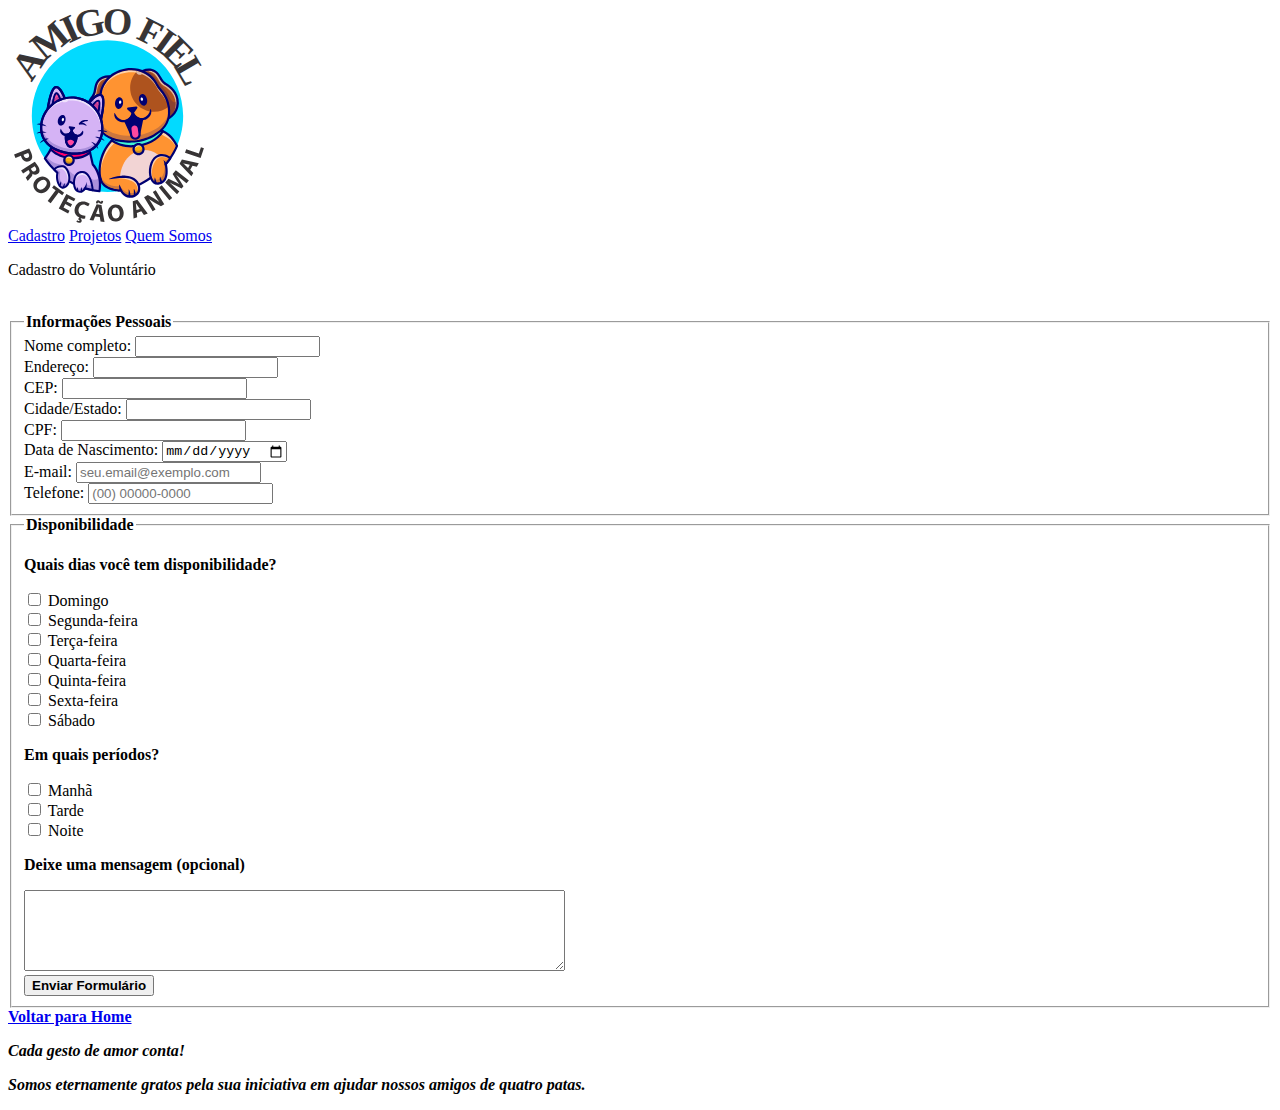
<file: atividade-1-html/cadastro.html>
<!DOCTYPE html>
<html lang="pt-BR">
<head>
    <meta charset="UTF-8">
    <meta name="viewport" content="width=device-width, initial-scale=1.0">
    <title>Cadastro</title>
</head>

<header class="header">
    <div class="container-nav">
        <div class="logo-container">
        <a href="index.html">
            <img src="imagens/amigo-fiel-logo.svg" alt="Logo" width="200px" class="Amigo Fiel - logo redondo azul com um gato e um cachorro dentro" class="logo">
        </a>
        </div>
        
        <nav class="nav">
        <a href="cadastro.html">Cadastro</a>
        <a href="projetos.html">Projetos</a>
        <a href="quemsomos.html">Quem Somos</a>
        </nav>
    </div>
</header>

<body>
    <main class="main-form">

        <div class="title">
            <p class="title">Cadastro do Voluntário</p><br>
        </div>

        <div class="container">
            
            <form action="#" method="post" class="form-voluntariado">
                <fieldset>
                    <legend><strong>Informações Pessoais</strong></legend>
                    
                    <div class="form-grid">
                        <div class="form-group">
                            <label for="nome">Nome completo:</label>
                            <input type="text" id="nome" name="nomecompleto" required>
                        </div>

                        <div class="form-group">
                            <label for="nome">Endereço:</label>
                            <input type="text" id="endereco" name="endereço" required>
                        </div>

                        <div class="form-group">
                            <label for="cep">CEP:</label>
                            <input type="text" id="cep" name="cep" required>
                        </div>

                        <div class="form-group">
                            <label for="cidade">Cidade/Estado:</label>
                            <input type="text" id="cidade" name="cidade_estado" required>
                        </div>

                        <div class="form-group">
                            <label for="cpf">CPF:</label>
                            <input type="text" id="cpf" name="cpf" required>
                        </div>

                        <div class="form-group">
                            <label for="nascimento">Data de Nascimento:</label>
                            <input type="date" id="nascimento" name="data_de_nascimento" required>
                        </div>
                        
                        <div class="form-group">
                            <label for="email">E-mail:</label>
                            <input type="email" id="email" name="email" placeholder="seu.email@exemplo.com" required>
                        </div>
                        
                        <div class="form-group">
                            <label for="telefone">Telefone:</label>
                            <input type="tel" id="telefone" name="telefone" placeholder="(00) 00000-0000" required>
                        </div>
                    </div>
                </fieldset>

                <fieldset>
                    <legend><strong>Disponibilidade</strong></legend>
                    
                    <p class="field-title"><strong>Quais dias você tem disponibilidade?</strong></p>

                    <div class="checkbox-group">
                        <input type="checkbox" id="domingo" name="disponibilidade[]" value="domingo">
                        <label for="domingo">Domingo</label>
                    </div>
                    <div class="checkbox-group">
                        <input type="checkbox" id="segunda" name="disponibilidade[]" value="segunda-feira">
                        <label for="segunda">Segunda-feira</label>
                    </div>
                    <div class="checkbox-group">
                        <input type="checkbox" id="terca" name="disponibilidade[]" value="terca-feira">
                        <label for="terca">Terça-feira</label>
                    </div>
                    <div class="checkbox-group">
                        <input type="checkbox" id="quarta" name="disponibilidade[]" value="quarta-feira">
                        <label for="quarta">Quarta-feira</label>
                    </div>
                    <div class="checkbox-group">
                        <input type="checkbox" id="quinta" name="disponibilidade[]" value="quinta-feira">
                        <label for="quinta">Quinta-feira</label>
                    </div>
                    <div class="checkbox-group">
                        <input type="checkbox" id="sexta" name="disponibilidade[]" value="sexta-feira">
                        <label for="sexta">Sexta-feira</label>
                    </div>
                    <div class="checkbox-group">
                        <input type="checkbox" id="sabado" name="disponibilidade[]" value="sabado">
                        <label for="sabado">Sábado</label>
                    </div>

                    <p class="field-title"><strong>Em quais períodos?</strong></p>
                    
                    <div class="checkbox-group">
                        <input type="checkbox" id="manha" name="periodo[]" value="manha">
                        <label for="manha">Manhã</label>
                    </div>
                    <div class="checkbox-group">
                        <input type="checkbox" id="tarde" name="periodo[]" value="tarde">
                        <label for="tarde">Tarde</label>
                    </div>
                    <div class="checkbox-group">
                        <input type="checkbox" id="noite" name="periodo[]" value="noite">
                        <label for="noite">Noite</label>
                    </div>

                    <p class="field-title"><strong>Deixe uma mensagem (opcional)</strong></p>
                    
                    <div class="checkbox-group">
                        <textarea name="mensagem" id="mensagem" rows="5" cols="65"></textarea>
                    </div>
                    
                    <div class="text-center">
                        <button type="submit" class="btn-submit"><strong>Enviar Formulário</strong></button>
                    </div>

                </fieldset>
            </form>
        </div>

        <div class="text-center">
            <a href="index.html" class="btn-home"><strong>Voltar para Home</strong></a>
        </div>

    </main>

    
    
    <footer class="footer">
        <p><strong><i>Cada gesto de amor conta!</i></strong></p>
        <p><strong><i>Somos eternamente gratos pela sua iniciativa em ajudar nossos amigos de quatro patas.</i></strong></p>
    </footer>
    
</body>
</html>
</file>
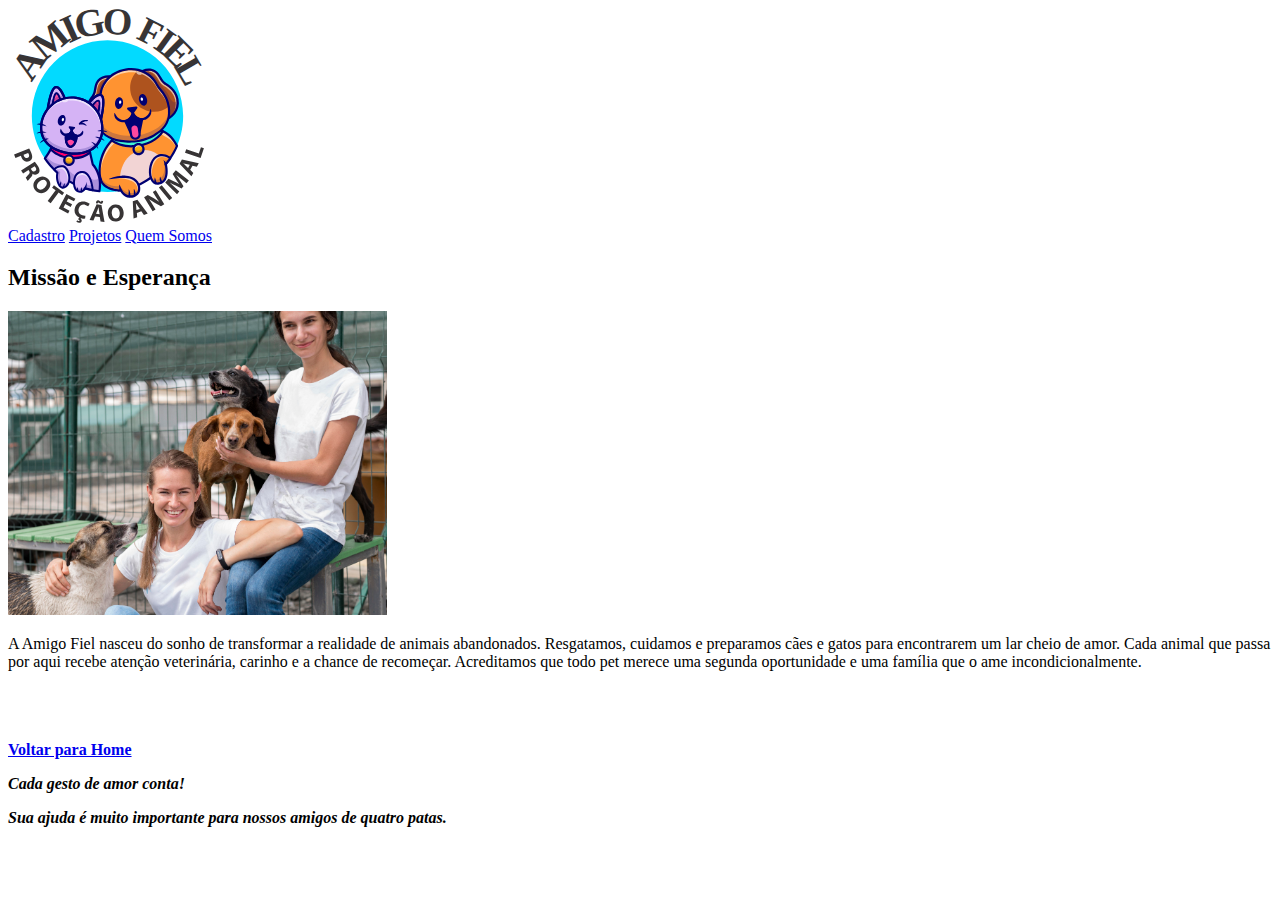
<file: atividade-1-html/quemsomos.html>
<!DOCTYPE html>
<html lang="pt-BR">
<head>
    <meta charset="UTF-8">
    <meta name="viewport" content="width=device-width, initial-scale=1.0">
    <title>Quem somos</title>
</head>
<body>
    <header class="header">
        <div class="container-nav">
            <div class="logo-container">
            <a href="index.html">
                <img src="imagens/amigo-fiel-logo.svg" alt="Logo" width="200px" class="Amigo Fiel - logo redondo azul com um gato e um cachorro dentro" class="logo">
            </a>
            </div>
            
            <nav class="nav">
            <a href="cadastro.html">Cadastro</a>
            <a href="projetos.html">Projetos</a>
            <a href="quemsomos.html">Quem Somos</a>
            </nav>
        </div>
    </header>

    <main>

        <div>
            <h2 class="title">Missão e Esperança</h2>
        </div>

        <div class="container-quem-somos">
            <img src="imagens/quem-somos.jpg" width="30%" alt="voluntárias sentadas junto de cães que estão sob os cuidados da Amigo Fiel" class="foto-maior">
            <p class="texto-foto">A Amigo Fiel nasceu do sonho de transformar a realidade de animais abandonados. Resgatamos, cuidamos e preparamos cães e gatos para encontrarem um lar cheio de amor. Cada animal que passa por aqui recebe atenção veterinária, carinho e a chance de recomeçar. Acreditamos que todo pet merece uma segunda oportunidade e uma família que o ame incondicionalmente.
            </p><br>
        </div><br>

        <div>
        </div><br>

        <div class="text-center">
            <a href="index.html" class="btn-home"><strong>Voltar para Home</strong></a>
        </div>

    </main>

    
    
    <footer class="footer">
        <p><strong><i>Cada gesto de amor conta!</i></strong></p>
        <p><strong><i>Sua ajuda é muito importante para nossos amigos de quatro patas.</i></strong></p>
    </footer>
    
</body>
</html>
</file>
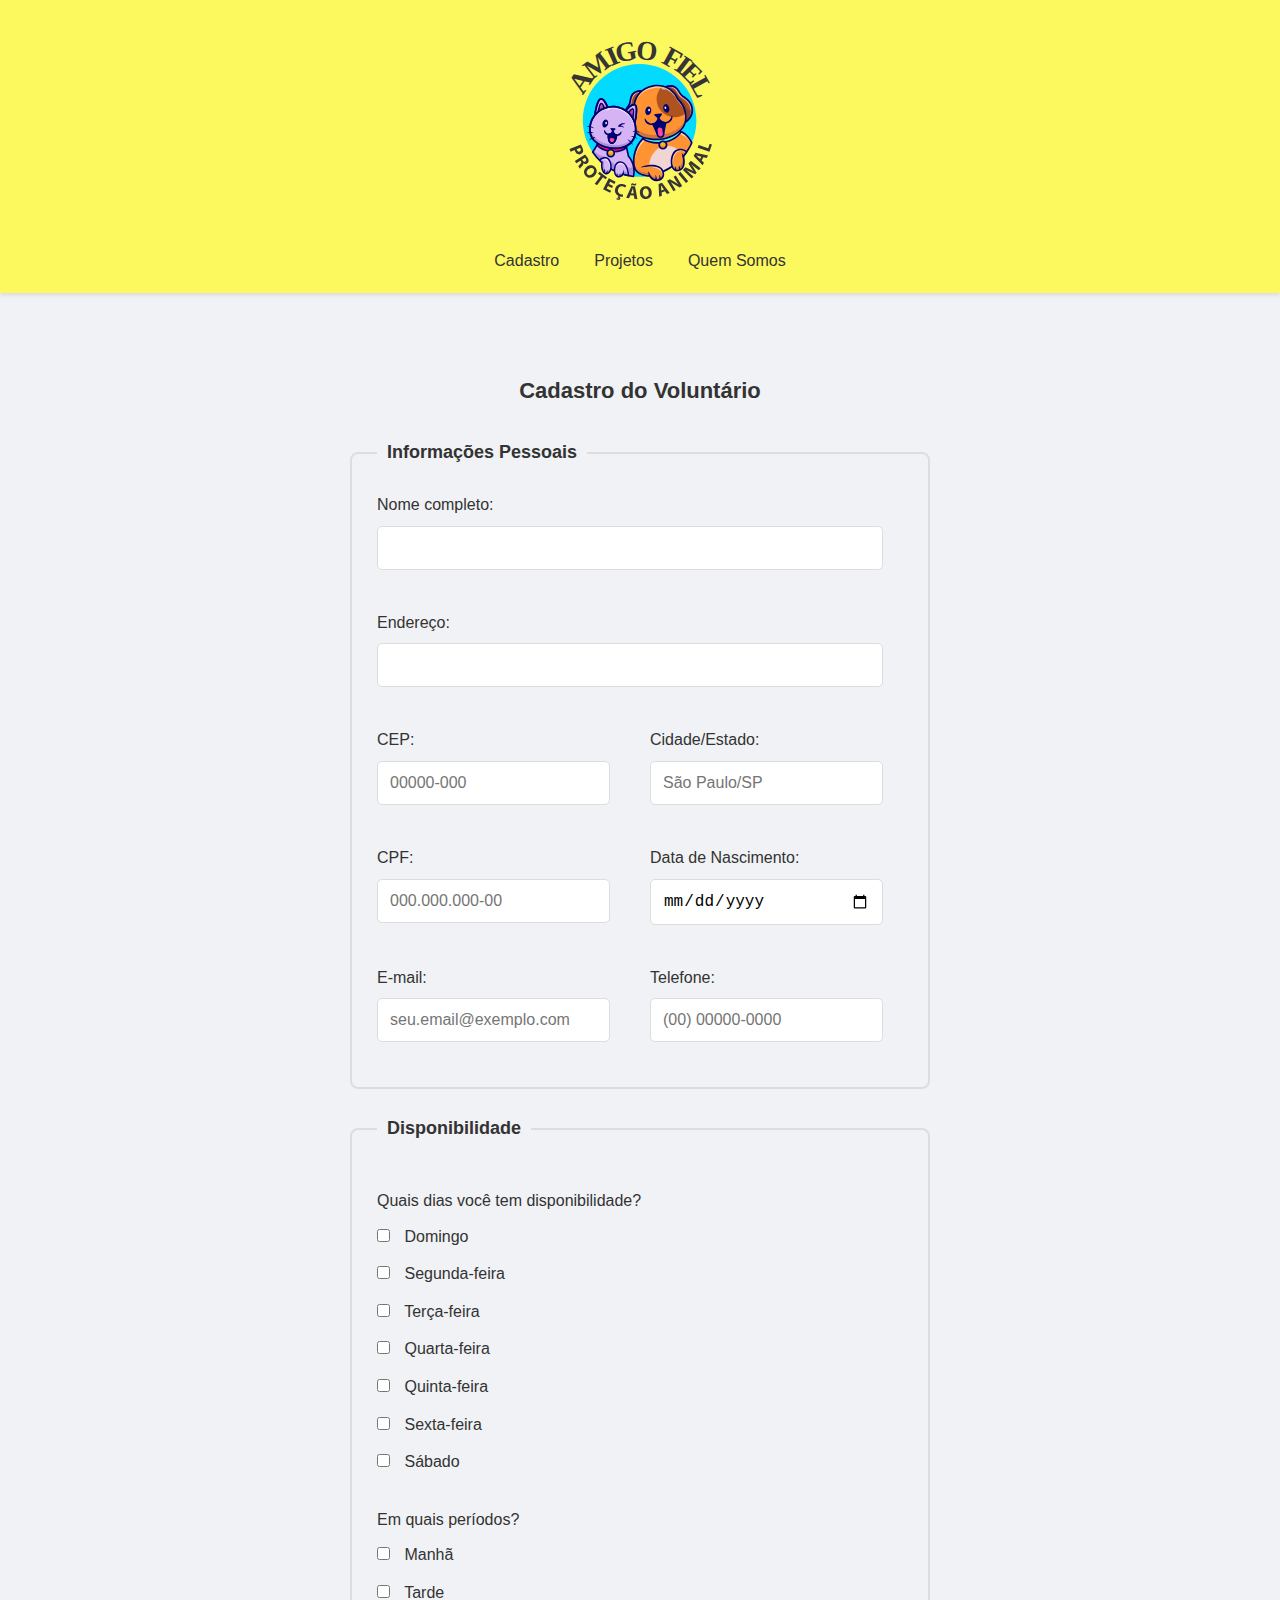
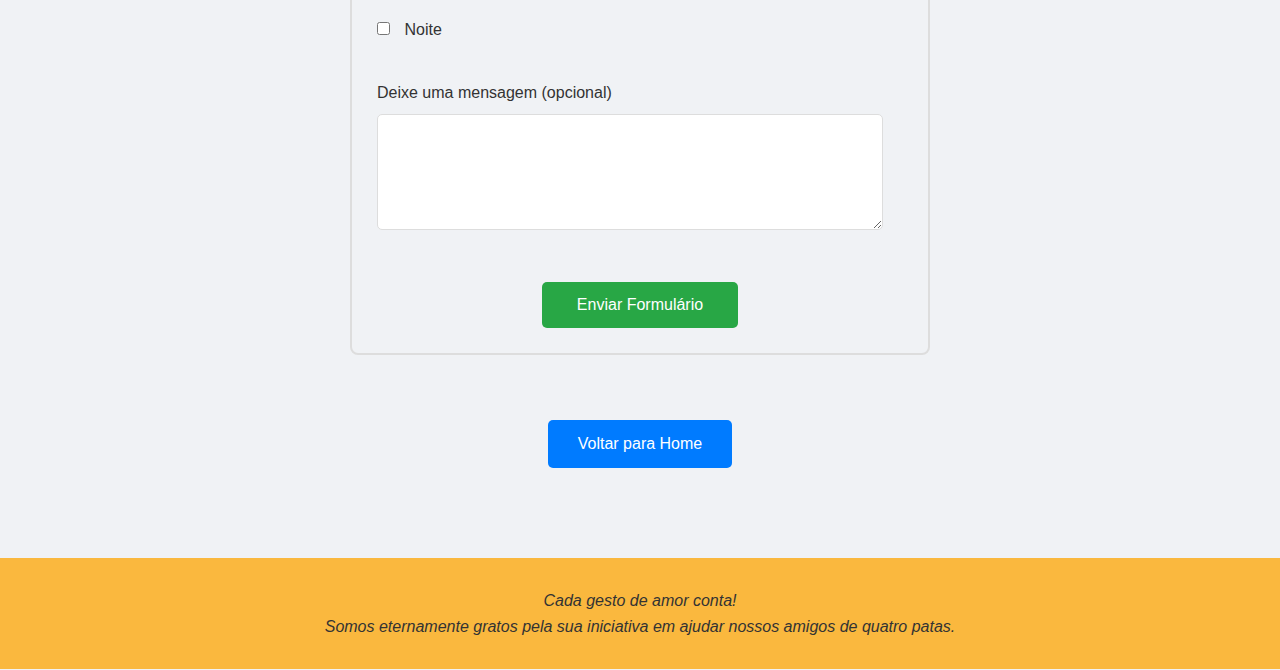
<file: atividade-2-css/cadastro.html>
<!DOCTYPE html>
<html lang="pt-BR">
<head>
    <meta charset="UTF-8">
    <meta name="viewport" content="width=device-width, initial-scale=1.0">
    <meta name="description" content="Cadastre-se como voluntário da ONG Amigo Fiel e ajude a transformar vidas.">
    <title>Cadastro de Voluntário - Amigo Fiel</title>
    <link rel="stylesheet" href="css/style.css">
</head>
<body>

    <header class="header">
        <div class="container-nav">
            <div class="logo-container">
                <a href="index.html" aria-label="Voltar para página inicial">
                    <img src="imagens/amigo-fiel-logo.svg" alt="Amigo Fiel - logo redondo azul com um gato e um cachorro dentro" class="logo">
                </a>
            </div>
            
            <nav class="nav">
                <a href="cadastro.html">Cadastro</a>
                <a href="projetos.html">Projetos</a>
                <a href="quemsomos.html">Quem Somos</a>
            </nav>
        </div>
    </header>

    <main class="main-form">

        <h1 class="title">Cadastro do Voluntário</h1>

        <div class="container">
            
            <form action="#" method="post" class="form-voluntariado">
                
                <fieldset>
                    <legend><strong>Informações Pessoais</strong></legend>
                    
                    <div class="form-grid">
                        <div class="form-group">
                            <label for="nome">Nome completo:</label>
                            <input type="text" id="nome" name="nome_completo" required>
                        </div>

                        <div class="form-group">
                            <label for="endereco">Endereço:</label>
                            <input type="text" id="endereco" name="endereco" required>
                        </div>

                        <div class="form-group">
                            <label for="cep">CEP:</label>
                            <input type="text" id="cep" name="cep" placeholder="00000-000" maxlength="9" required>
                        </div>

                        <div class="form-group">
                            <label for="cidade">Cidade/Estado:</label>
                            <input type="text" id="cidade" name="cidade_estado" placeholder="São Paulo/SP" required>
                        </div>

                        <div class="form-group">
                            <label for="cpf">CPF:</label>
                            <input type="text" id="cpf" name="cpf" placeholder="000.000.000-00" maxlength="14" required>
                        </div>

                        <div class="form-group">
                            <label for="nascimento">Data de Nascimento:</label>
                            <input type="date" id="nascimento" name="data_nascimento" required>
                        </div>
                        
                        <div class="form-group">
                            <label for="email">E-mail:</label>
                            <input type="email" id="email" name="email" placeholder="seu.email@exemplo.com" required>
                        </div>
                        
                        <div class="form-group">
                            <label for="telefone">Telefone:</label>
                            <input type="tel" id="telefone" name="telefone" placeholder="(00) 00000-0000" maxlength="15" required>
                        </div>
                    </div>
                </fieldset>

                <fieldset>
                    <legend><strong>Disponibilidade</strong></legend>
                    
                    <fieldset class="sub-fieldset">
                        <legend class="field-title">Quais dias você tem disponibilidade?</legend>

                        <div class="checkbox-group">
                            <input type="checkbox" id="domingo" name="disponibilidade" value="domingo">
                            <label for="domingo">Domingo</label>
                        </div>
                        <div class="checkbox-group">
                            <input type="checkbox" id="segunda" name="disponibilidade" value="segunda-feira">
                            <label for="segunda">Segunda-feira</label>
                        </div>
                        <div class="checkbox-group">
                            <input type="checkbox" id="terca" name="disponibilidade" value="terca-feira">
                            <label for="terca">Terça-feira</label>
                        </div>
                        <div class="checkbox-group">
                            <input type="checkbox" id="quarta" name="disponibilidade" value="quarta-feira">
                            <label for="quarta">Quarta-feira</label>
                        </div>
                        <div class="checkbox-group">
                            <input type="checkbox" id="quinta" name="disponibilidade" value="quinta-feira">
                            <label for="quinta">Quinta-feira</label>
                        </div>
                        <div class="checkbox-group">
                            <input type="checkbox" id="sexta" name="disponibilidade" value="sexta-feira">
                            <label for="sexta">Sexta-feira</label>
                        </div>
                        <div class="checkbox-group">
                            <input type="checkbox" id="sabado" name="disponibilidade" value="sabado">
                            <label for="sabado">Sábado</label>
                        </div>
                    </fieldset>

                    <fieldset class="sub-fieldset">
                        <legend class="field-title">Em quais períodos?</legend>
                        
                        <div class="checkbox-group">
                            <input type="checkbox" id="manha" name="periodo" value="manha">
                            <label for="manha">Manhã</label>
                        </div>
                        <div class="checkbox-group">
                            <input type="checkbox" id="tarde" name="periodo" value="tarde">
                            <label for="tarde">Tarde</label>
                        </div>
                        <div class="checkbox-group">
                            <input type="checkbox" id="noite" name="periodo" value="noite">
                            <label for="noite">Noite</label>
                        </div>
                    </fieldset>

                    <div class="form-group">
                        <label for="mensagem" class="field-title">Deixe uma mensagem (opcional)</label>
                        <textarea name="mensagem" id="mensagem" rows="5"></textarea>
                    </div>
                    
                    <div class="text-center">
                        <button type="submit" class="btn-submit">Enviar Formulário</button>
                    </div>

                </fieldset>
            </form>
        </div>

        <div class="text-center">
            <a href="index.html" class="btn-home">Voltar para Home</a>
        </div>

    </main>
    
    <footer class="footer">
        <p><em>Cada gesto de amor conta!</em></p>
        <p><em>Somos eternamente gratos pela sua iniciativa em ajudar nossos amigos de quatro patas.</em></p>
    </footer>
    
</body>
</html>
</file>
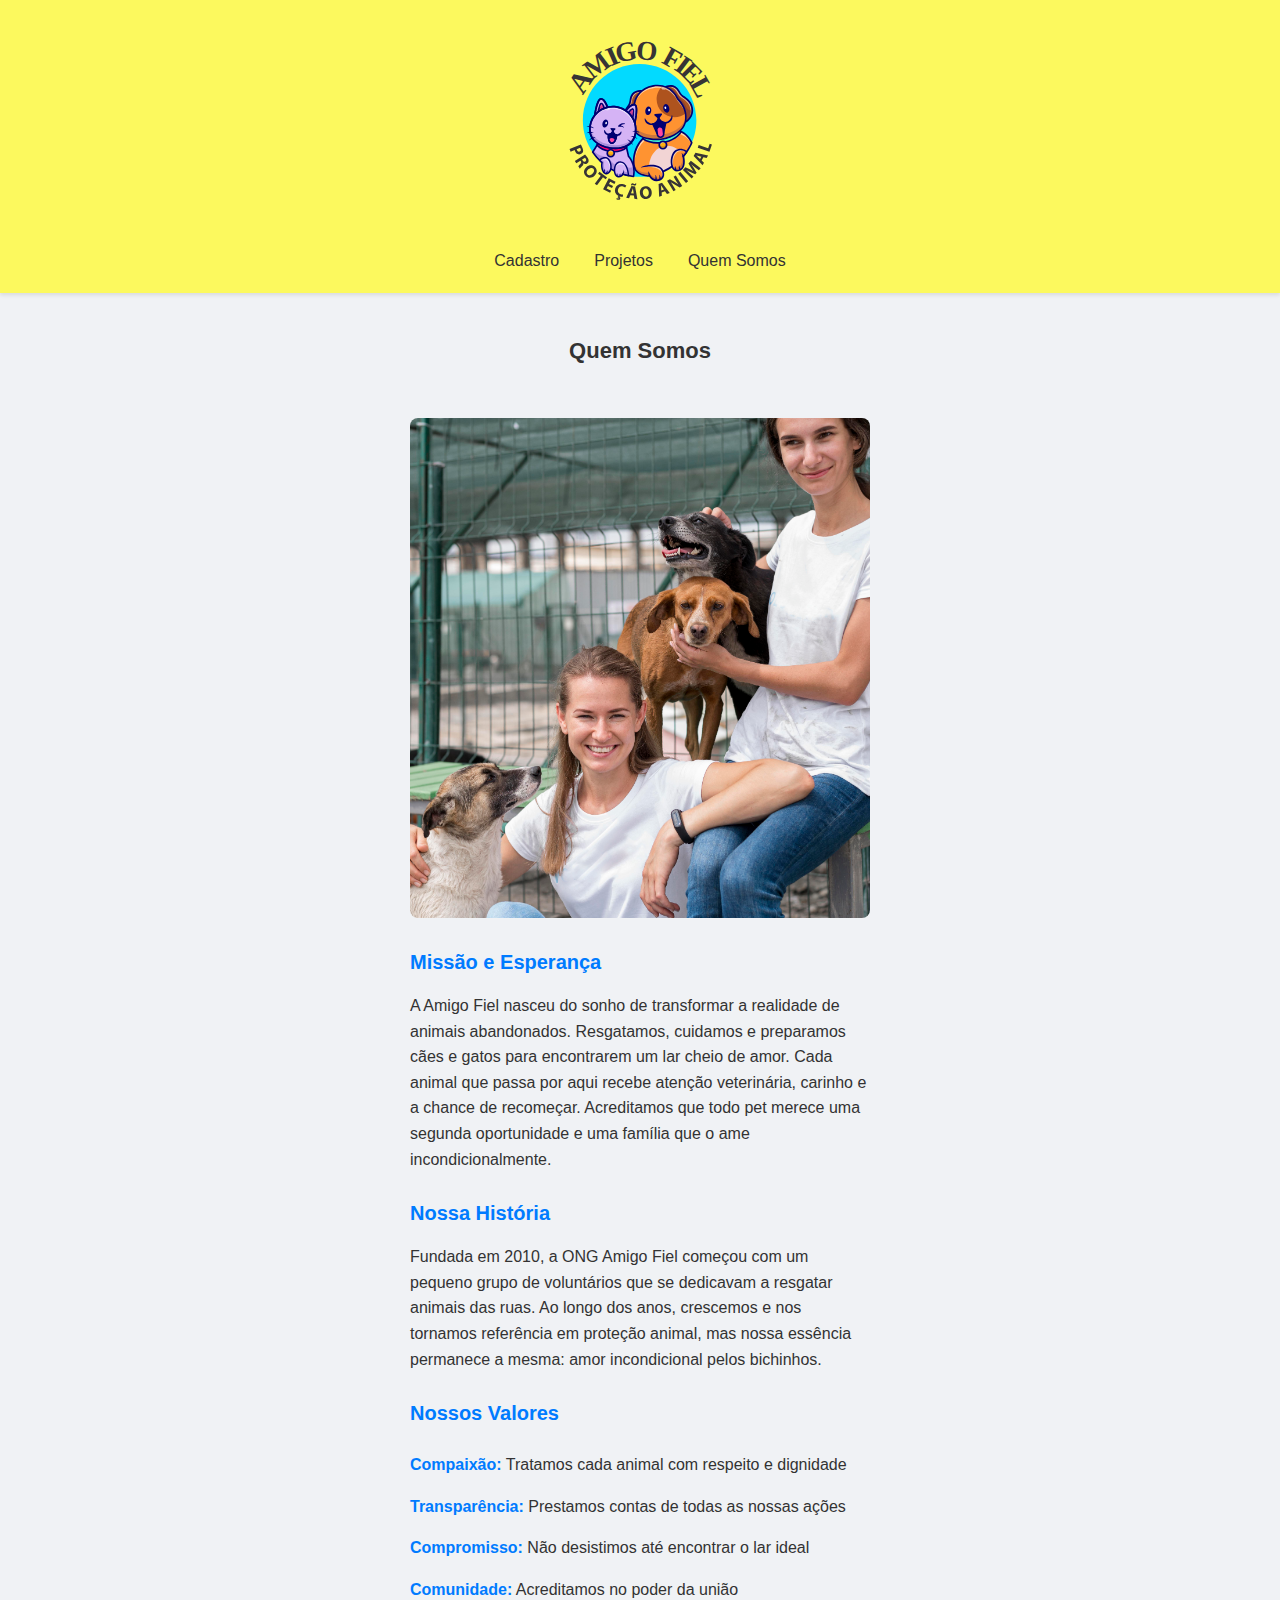
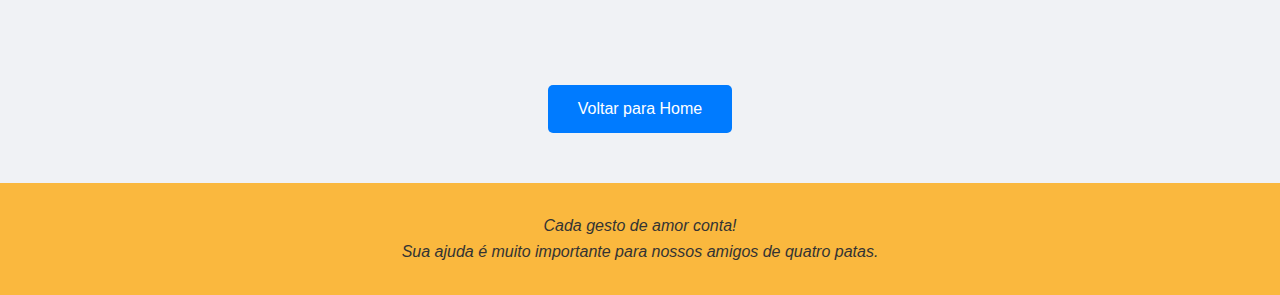
<file: atividade-2-css/quemsomos.html>
<!DOCTYPE html>
<html lang="pt-BR">
<head>
    <meta charset="UTF-8">
    <meta name="viewport" content="width=device-width, initial-scale=1.0">
    <meta name="description" content="Conheça a história da ONG Amigo Fiel e nossa missão de resgatar e proteger animais abandonados.">
    <title>Quem Somos - Amigo Fiel</title>
    <link rel="stylesheet" href="css/style.css">
</head>
<body>
    <header class="header">
        <div class="container-nav">
            <div class="logo-container">
                <a href="index.html" aria-label="Voltar para página inicial">
                    <img src="imagens/amigo-fiel-logo.svg" alt="Amigo Fiel - logo redondo azul com um gato e um cachorro dentro" class="logo">
                </a>
            </div>
            
            <nav class="nav">
                <a href="cadastro.html">Cadastro</a>
                <a href="projetos.html">Projetos</a>
                <a href="quemsomos.html">Quem Somos</a>
            </nav>
        </div>
    </header>

    <main>

        <section class="secao-quem-somos">
            <h1 class="title">Quem Somos</h1>

            <div class="container-quem-somos">
                <img src="imagens/quem-somos.jpg" alt="Voluntárias cuidando carinhosamente de cães resgatados pela ONG Amigo Fiel" class="foto-maior">
                
                <article class="texto-foto">
                    <h2>Missão e Esperança</h2>
                    <p>A Amigo Fiel nasceu do sonho de transformar a realidade de animais abandonados. Resgatamos, cuidamos e preparamos cães e gatos para encontrarem um lar cheio de amor. Cada animal que passa por aqui recebe atenção veterinária, carinho e a chance de recomeçar. Acreditamos que todo pet merece uma segunda oportunidade e uma família que o ame incondicionalmente.</p>
                    
                    <h2>Nossa História</h2>
                    <p>Fundada em 2010, a ONG Amigo Fiel começou com um pequeno grupo de voluntários que se dedicavam a resgatar animais das ruas. Ao longo dos anos, crescemos e nos tornamos referência em proteção animal, mas nossa essência permanece a mesma: amor incondicional pelos bichinhos.</p>
                    
                    <h2>Nossos Valores</h2>
                    <ul>
                        <li><strong>Compaixão:</strong> Tratamos cada animal com respeito e dignidade</li>
                        <li><strong>Transparência:</strong> Prestamos contas de todas as nossas ações</li>
                        <li><strong>Compromisso:</strong> Não desistimos até encontrar o lar ideal</li>
                        <li><strong>Comunidade:</strong> Acreditamos no poder da união</li>
                    </ul>
                </article>
            </div>
        </section>

        <div class="text-center" style="margin: 40px 0;">
            <a href="index.html" class="btn-home">Voltar para Home</a>
        </div>

    </main>
    
    <footer class="footer">
        <p><em>Cada gesto de amor conta!</em></p>
        <p><em>Sua ajuda é muito importante para nossos amigos de quatro patas.</em></p>
    </footer>
    
</body>
</html>
</file>
<file: atividade-2-css/css/style.css>
/*  RESET E CONFIGURAÇÕES GLOBAIS  */

* {
    margin: 0;
    padding: 0;
    box-sizing: border-box;
}

body {
    font-family: Arial, sans-serif;
    background-color: #f0f2f5;
    color: #333;
    line-height: 1.6;
}

/*   HEADER E NAVEGAÇÃO   */

.header {
    background-color: #fcf95e;
    box-shadow: 0 2px 4px rgba(0, 0, 0, 0.1);
    width: 100%;
}

.container-nav {
    max-width: 1200px;
    margin: 0 auto;
    padding: 20px 40px;
    display: flex;
    flex-direction: column;  
    align-items: center;
    gap: 20px;
}

.logo-container {
    display: flex;
    justify-content: center;
}

.logo {
    height: 200px;
    padding: 20px;
    max-width: 100%;
}

.nav {
    display: flex;
    gap: 35px;
    justify-content: center;
    align-items: center;
    flex-wrap: wrap;
}

.nav a {
    text-decoration: none;
    color: #333;
    font-weight: 500;
    transition: color 0.3s;
}

.nav a:hover {
    color: #007bff;
}

/*  BANNER    */

.banner {
    width: 100%;
    height: 400px;
    overflow: hidden;
}

.banner-img {
    width: 100%;
    height: 100%;
    object-fit: cover;
    object-position: center;
}

/*   CONTAINERS E LAYOUTS  */

.container {    
    display: flex;
    flex-wrap: wrap;
    max-width: 1200px;
    margin: 0 auto;
    padding: 20px;
    align-items: center;
    justify-content: center;
    gap: 40px;
}

.container-quem-somos,
.container-projetos {
    max-width: 500px;
    margin: 0 auto;
    text-align: center;
    padding: 20px;
}

/*  CARTÕES    */

.cartao {
    display: flex;
    flex-direction: column;
    background-color: white;
    border-radius: 8px;
    width: 100%;
    max-width: 300px;
    padding: 20px;
    transition: transform 0.3s, background-color 0.3s;
    text-align: center;
    box-shadow: 0 4px 8px rgba(0, 0, 0, 0.1);
}

.cartao:hover {
    transform: translateY(-5px);
    background-color: #f3f3ec;
}

/*  IMAGENS    */

.foto {
    width: 100%;
    height: 300px;
    object-fit: cover;
    object-position: center;
    border-radius: 8px;
}

.foto-maior {
    width: 100%;
    height: 500px;
    object-fit: cover;
    object-position: center;
    border-radius: 8px;
}

/*  TEXTOS E TÍTULOS   */

.title {
    color: #333;
    font-weight: bold;
    text-align: center;
    margin: 40px 0 30px 0;
    font-size: 22px;
}

.numbers {
    color: #161616;
    font-weight: bold;
    text-align: center;
    margin: 20px 0 10px 0;
    font-size: 50px;
}

.texto-foto {
    margin-top: 20px;
    text-align: left;
    line-height: 1.6;
}

.text-center {
    text-decoration: none;
    text-align: center;
    color: #333;
    line-height: 1.5;
}

/*  FORMULÁRIOS   */

.main-form {
    padding: 40px 0;
}

.main-form .container {
    max-width: 1200px;
    margin: 0 auto;
    padding: 0 40px;
}

.form-voluntariado {
    max-width: 800px;
    margin: 0 auto 40px auto;
}

fieldset {
    border: 2px solid #ddd;
    border-radius: 8px;
    padding: 25px;
    margin-bottom: 25px;
}

legend {
    padding: 0 10px;
    color: #333;
    font-size: 18px;
}

.form-grid {
    display: grid;
    grid-template-columns: repeat(2, 1fr);
    gap: 20px;
}

.form-grid .form-group:first-child,
.form-grid .form-group:nth-child(2) {
    grid-column: 1 / -1;
}

.form-group {    
    margin: 0 20px 20px 0;
}

.form-group label {
    display: block;
    margin-bottom: 8px;
    font-weight: 500;
    color: #333;
}

.form-group input {
    width: 100%;
    padding: 12px;
    border: 1px solid #ddd;
    border-radius: 5px;
    font-size: 16px;
}

.form-group input:focus {
    outline: none;
    border-color: #007bff;
    box-shadow: 0 0 0 3px rgba(0, 123, 255, 0.1);
}

.checkbox-group {
    margin-bottom: 12px;
}

.checkbox-group input {
    margin-right: 10px;
}

.checkbox-group label {
    cursor: pointer;
}

.field-title {
    margin: 25px 0 15px 0;
    font-size: 16px;
    font-weight: 500;
}

/*  BOTÕES  */

.btn-submit {
    margin-top: 25px;
    padding: 14px 35px;
    background-color: #28a745;
    color: white;
    border: none;
    border-radius: 5px;
    font-size: 16px;
    font-weight: 500;
    cursor: pointer;
    transition: background-color 0.3s;
}

.btn-submit:hover {
    background-color: #218838;
}

.btn-home {
    display: inline-block;
    padding: 12px 30px;
    background-color: #007bff;
    color: white;
    text-decoration: none;
    border-radius: 5px;
    transition: background-color 0.3s;
    font-size: 16px;
    font-weight: 500;
}

.btn-home:hover {
    background-color: #0056b3;
}

/* FOOTER */

.footer {
    text-align: center;
    padding: 30px 20px;
    background-color: #fab83e;
    margin-top: 50px;
}

.footer a {
    color: #333;
    text-decoration: none;
    margin: 0 15px;
    transition: color 0.3s;
}

.footer a:hover {
    color: #007bff;
}

/* MEDIA QUERIES - RESPONSIVIDADE */

/* Tablets */
@media (max-width: 992px) {
    .container {
        gap: 30px;
        padding: 15px;
    }
    
    .logo {
        height: 150px;
    }
    
    .banner {
        height: 300px;
    }
    
    .numbers {
        font-size: 40px;
    }
}

/* Mobile */
@media (max-width: 768px) {
    .container-nav {
        padding: 15px 20px;
    }
    
    .logo {
        height: 120px;
        padding: 10px;
    }
    
    .nav {
        gap: 20px;
        flex-direction: column;
    }
    
    .banner {
        height: 250px;
    }
    
    .container {
        gap: 20px;
        padding: 10px;
    }
    
    .cartao {
        max-width: 100%;
    }
    
    .foto-maior {
        height: 300px;
    }
    
    .title {
        font-size: 20px;
        margin: 30px 0 20px 0;
    }
    
    .numbers {
        font-size: 35px;
    }
    
    /* Formulário em 1 coluna */
    .form-grid {
        grid-template-columns: 1fr;
    }
    
    .form-grid .form-group:first-child,
    .form-grid .form-group:nth-child(2) {
        grid-column: 1;
    }
    
    .main-form .container {
        padding: 0 20px;
    }
    
    fieldset {
        padding: 15px;
    }
}

/* Mobile pequeno */
@media (max-width: 480px) {
    .logo {
        height: 100px;
    }
    
    .banner {
        height: 200px;
    }
    
    .numbers {
        font-size: 30px;
    }
    
    .btn-submit,
    .btn-home {
        width: 100%;
        padding: 12px 20px;
    }
}


/*   TEXTAREA E SUB-FIELDSETS   */

textarea {
    width: 100%;
    padding: 12px;
    border: 1px solid #ddd;
    border-radius: 5px;
    font-size: 16px;
    font-family: Arial, sans-serif;
    resize: vertical; /* permite redimensionar só verticalmente */
}

textarea:focus {
    outline: none;
    border-color: #007bff;
    box-shadow: 0 0 0 3px rgba(0, 123, 255, 0.1);
}

.sub-fieldset {
    border: none;
    padding: 0;
    margin: 20px 0;
}

.sub-fieldset legend {
    padding: 0;
    margin-bottom: 10px;
}

/* Remove <strong> dos botões - já tem font-weight no CSS */
.btn-submit,
.btn-home {
    font-weight: 500;
}

/* Responsividade para textarea */
@media (max-width: 768px) {
    textarea {
        font-size: 16px; /* evita zoom no iOS */
    }
}


/*   PÁGINA DE PROJETOS   */

.secao-projetos,
.secao-ajuda {
    margin: 40px 0;
}

.projeto-item,
.ajuda-item {
    margin: 25px 0;
}

.projeto-item h3,
.ajuda-item h3 {
    color: #007bff;
    font-size: 18px;
    margin-bottom: 8px;
    font-weight: 600;
}

.projeto-item p,
.ajuda-item p {
    line-height: 1.6;
    color: #555;
}

.chamada-final {
    margin-top: 30px;
    font-weight: 500;
    color: #333;
    font-size: 17px;
}

/* Responsividade */
@media (max-width: 768px) {
    .projeto-item h3,
    .ajuda-item h3 {
        font-size: 16px;
    }
    
    .chamada-final {
        font-size: 16px;
    }
}


/*   PÁGINA QUEM SOMOS   */


.secao-quem-somos {
    margin: 40px 0;
}

.texto-foto h2 {
    color: #007bff;
    font-size: 20px;
    margin: 25px 0 15px 0;
    font-weight: 600;
}

.texto-foto h2:first-of-type {
    margin-top: 0;
}

.texto-foto ul {
    list-style: none;
    padding: 0;
    margin: 15px 0;
}

.texto-foto ul li {
    padding: 8px 0;
    line-height: 1.6;
}

.texto-foto ul li strong {
    color: #007bff;
}

/* Responsividade */
@media (max-width: 768px) {
    .texto-foto h2 {
        font-size: 18px;
    }
}
</file>
